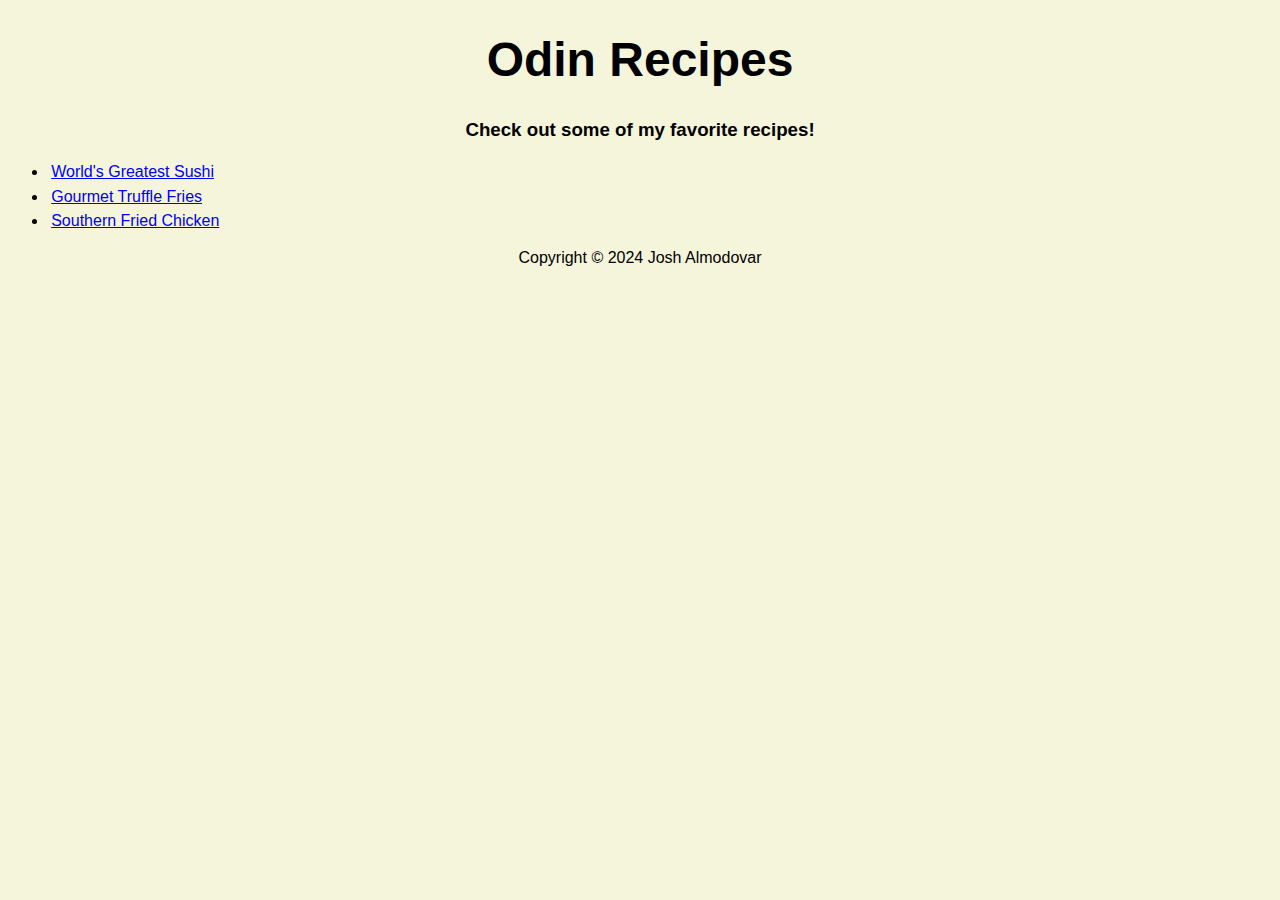
<file: index.html>
<!DOCTYPE html>
<html lang="en">
<head>
    <link rel="stylesheet" href="style.css">
    <meta charset="UTF-8">
    <meta name="viewport" content="width=device-width, initial-scale=1.0">
    <title>Odin Recipes Project</title>
</head>
<body>
    <h1>Odin Recipes</h1>
    <h3>Check out some of my favorite recipes!</h3>
    <ul>
        <li><a href="./recipes/sushi.html">World's Greatest Sushi</a></li>
        <li><a href="./recipes/truffle_fries.html">Gourmet Truffle Fries</a></li>
        <li><a href="./recipes/fried_chicken.html">Southern Fried Chicken</a></li>

    </ul>
</body>
<footer>
    <p>Copyright &copy 2024 Josh Almodovar</p>
</footer>
</html>
</file>
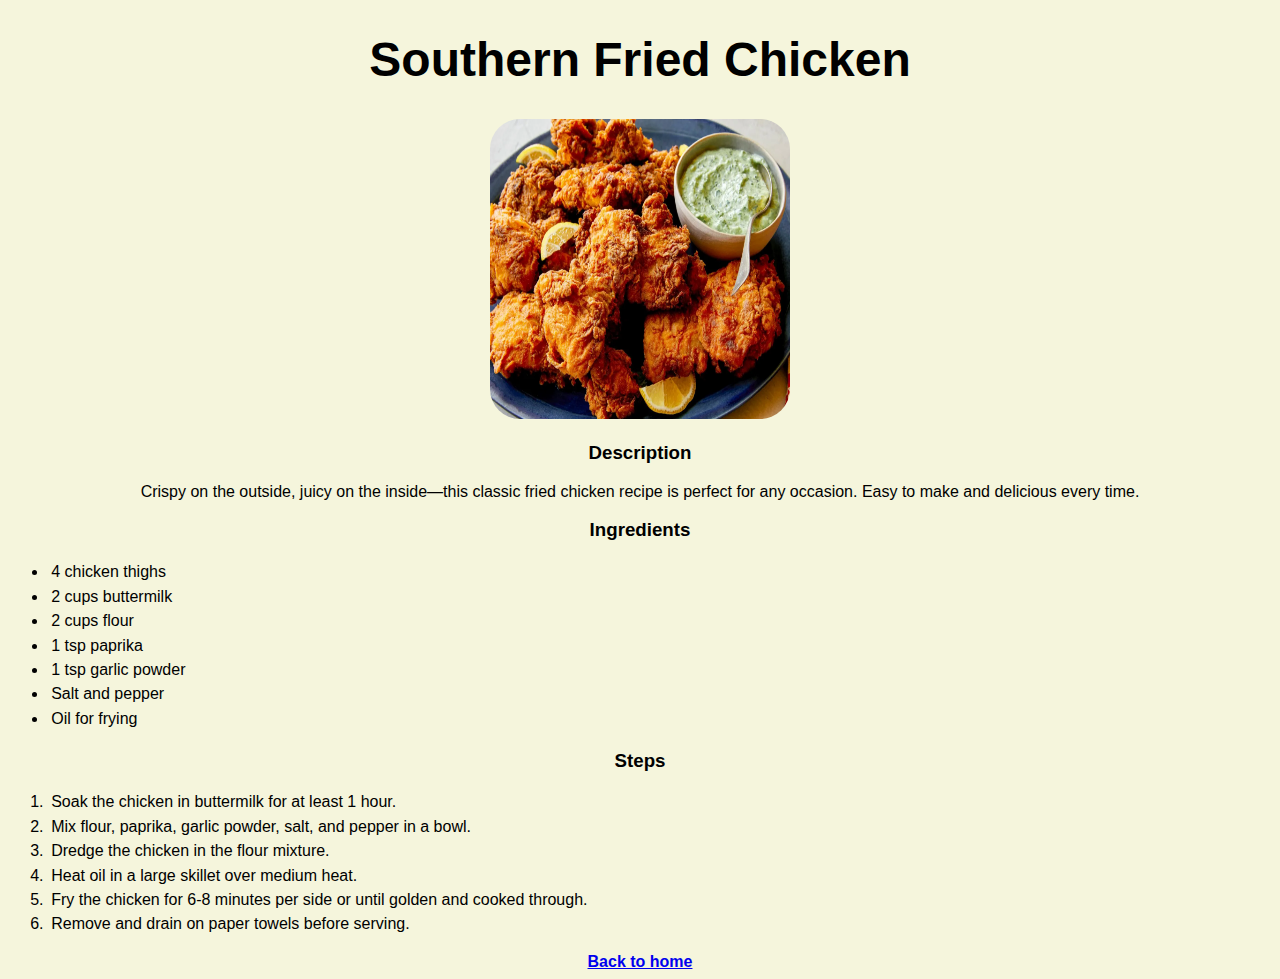
<file: recipes/fried_chicken.html>
<!DOCTYPE html>
<html lang="en">
<head>
    <link rel="stylesheet" href="../style.css">
    <meta charset="UTF-8">
    <meta name="viewport" content="width=device-width, initial-scale=1.0">
    <title>Fried Chicken Recipe</title>
</head>
<body>
    <h1>Southern Fried Chicken</h1>
    <img src="fried_chicken.webp" alt="a delicious plate of fried chicken" width="300" height="300">

    <H3>Description</H3>
    <p>Crispy on the outside, juicy on the inside—this classic fried chicken recipe is perfect for any occasion. Easy to make and delicious every time.</p>

    <h3>Ingredients</h3>
    <ul>
        <li>4 chicken thighs</li>
        <li>2 cups buttermilk</li>
        <li>2 cups flour</li>
        <li>1 tsp paprika</li>
        <li>1 tsp garlic powder</li>
        <li>Salt and pepper</li>
        <li>Oil for frying</li>
    </ul>

    <h3>Steps</h3>
    <ol>
        <li>Soak the chicken in buttermilk for at least 1 hour.</li>
        <li>Mix flour, paprika, garlic powder, salt, and pepper in a bowl.</li>
        <li>Dredge the chicken in the flour mixture.</li>
        <li>Heat oil in a large skillet over medium heat.</li>
        <li>Fry the chicken for 6-8 minutes per side or until golden and cooked through.</li>
        <li>Remove and drain on paper towels before serving.</li>
    </ol>

</body>
<footer>
    <strong><a href="../index.html">Back to home</a></strong>
</footer>
</html>
</file>
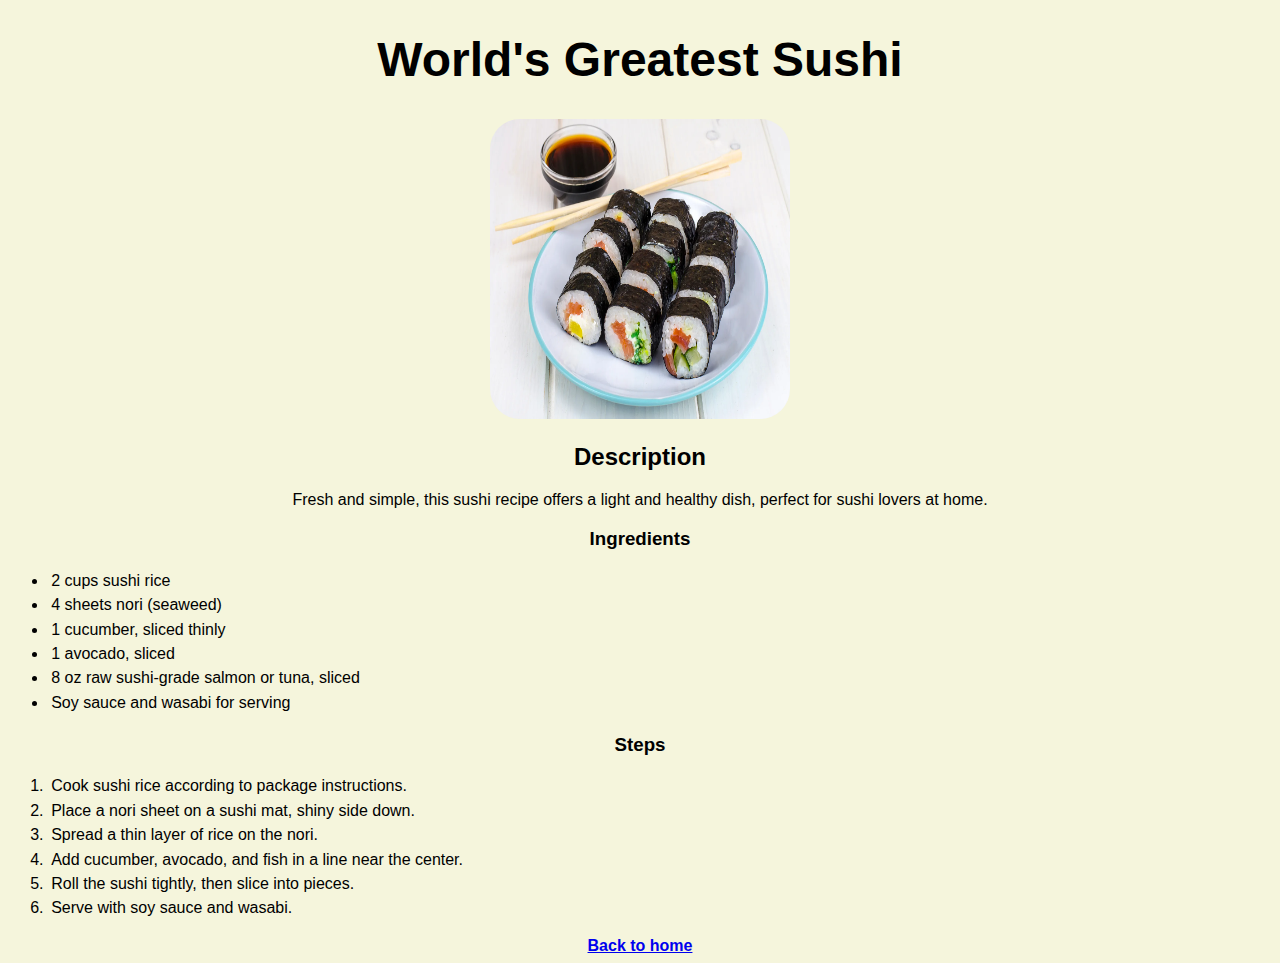
<file: recipes/sushi.html>
<!DOCTYPE html>
<html lang="en">
<head>
    <link rel="stylesheet" href="../style.css">
    <meta charset="UTF-8">
    <meta name="viewport" content="width=device-width, initial-scale=1.0">
    <title>Sushi Recipe</title>
</head>
<body>
    <h1>World's Greatest Sushi</h1>
    <img src="Maki-zushi.webp" alt="picture of sushi rolls" width="300" height="300">

    <H2>Description</H2>
    <p>Fresh and simple, this sushi recipe offers a light and healthy dish, perfect for sushi lovers at home.</p>

    <h3>Ingredients</h3>
    <ul>
        <li>2 cups sushi rice</li>
        <li>4 sheets nori (seaweed)</li>
        <li>1 cucumber, sliced thinly</li>
        <li>1 avocado, sliced</li>
        <li>8 oz raw sushi-grade salmon or tuna, sliced</li>
        <li>Soy sauce and wasabi for serving</li>
    </ul>

    <h3>Steps</h3>
    <ol>
        <li>Cook sushi rice according to package instructions.</li>
        <li>Place a nori sheet on a sushi mat, shiny side down.</li>
        <li>Spread a thin layer of rice on the nori.</li>
        <li>Add cucumber, avocado, and fish in a line near the center.</li>
        <li>Roll the sushi tightly, then slice into pieces.</li>
        <li>Serve with soy sauce and wasabi.</li>
    </ol>
</body>
<footer>
    <strong><a href="../index.html">Back to home</a></strong>
</footer>
</html>
</file>
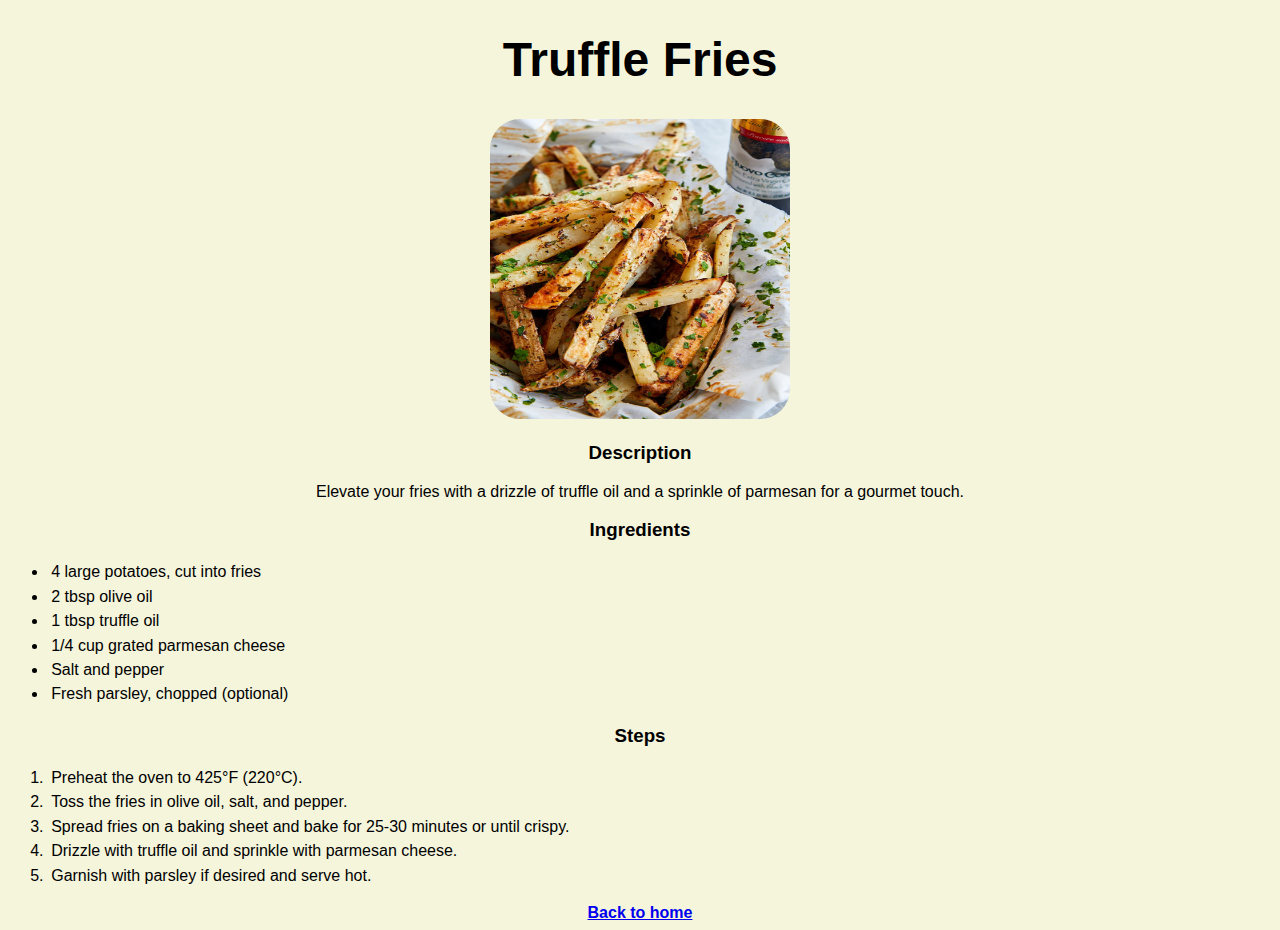
<file: recipes/truffle_fries.html>
<!DOCTYPE html>
<html lang="en">
<head>
    <link rel="stylesheet" href="../style.css">
    <meta charset="UTF-8">
    <meta name="viewport" content="width=device-width, initial-scale=1.0">
    <title>Truffle Fries Recipe</title>
</head>
<body>
    <h1>Truffle Fries</h1>
    <img src="truffle-fries.jpg" alt="a delicious gourmet truffle fries plates" width="300" height="300">

    <H3>Description</H3>
    <p>Elevate your fries with a drizzle of truffle oil and a sprinkle of parmesan for a gourmet touch.</p>

    <h3>Ingredients</h3>
    <ul>
        <li>4 large potatoes, cut into fries</li>
        <li>2 tbsp olive oil</li>
        <li>1 tbsp truffle oil</li>
        <li>1/4 cup grated parmesan cheese</li>
        <li>Salt and pepper</li>
        <li>Fresh parsley, chopped (optional)</li>
    </ul>

    <h3>Steps</h3>
    <ol>
        <li>Preheat the oven to 425°F (220°C).</li>
        <li>Toss the fries in olive oil, salt, and pepper.</li>
        <li>Spread fries on a baking sheet and bake for 25-30 minutes or until crispy.</li>
        <li>Drizzle with truffle oil and sprinkle with parmesan cheese.</li>
        <li>Garnish with parsley if desired and serve hot.</li>
    </ol>
</body>
<footer>
    <strong><a href="../index.html">Back to home</a></strong>
</footer>
</html>
</file>
<file: style.css>
* {
    font-family: Helvetica;
    background-color: beige;
    text-align: center;
}

h1 {
    font-size: 3rem;
}

li {
    text-align: left;
    padding:.2rem
}

img {
    border-radius: 10%;
}
</file>
